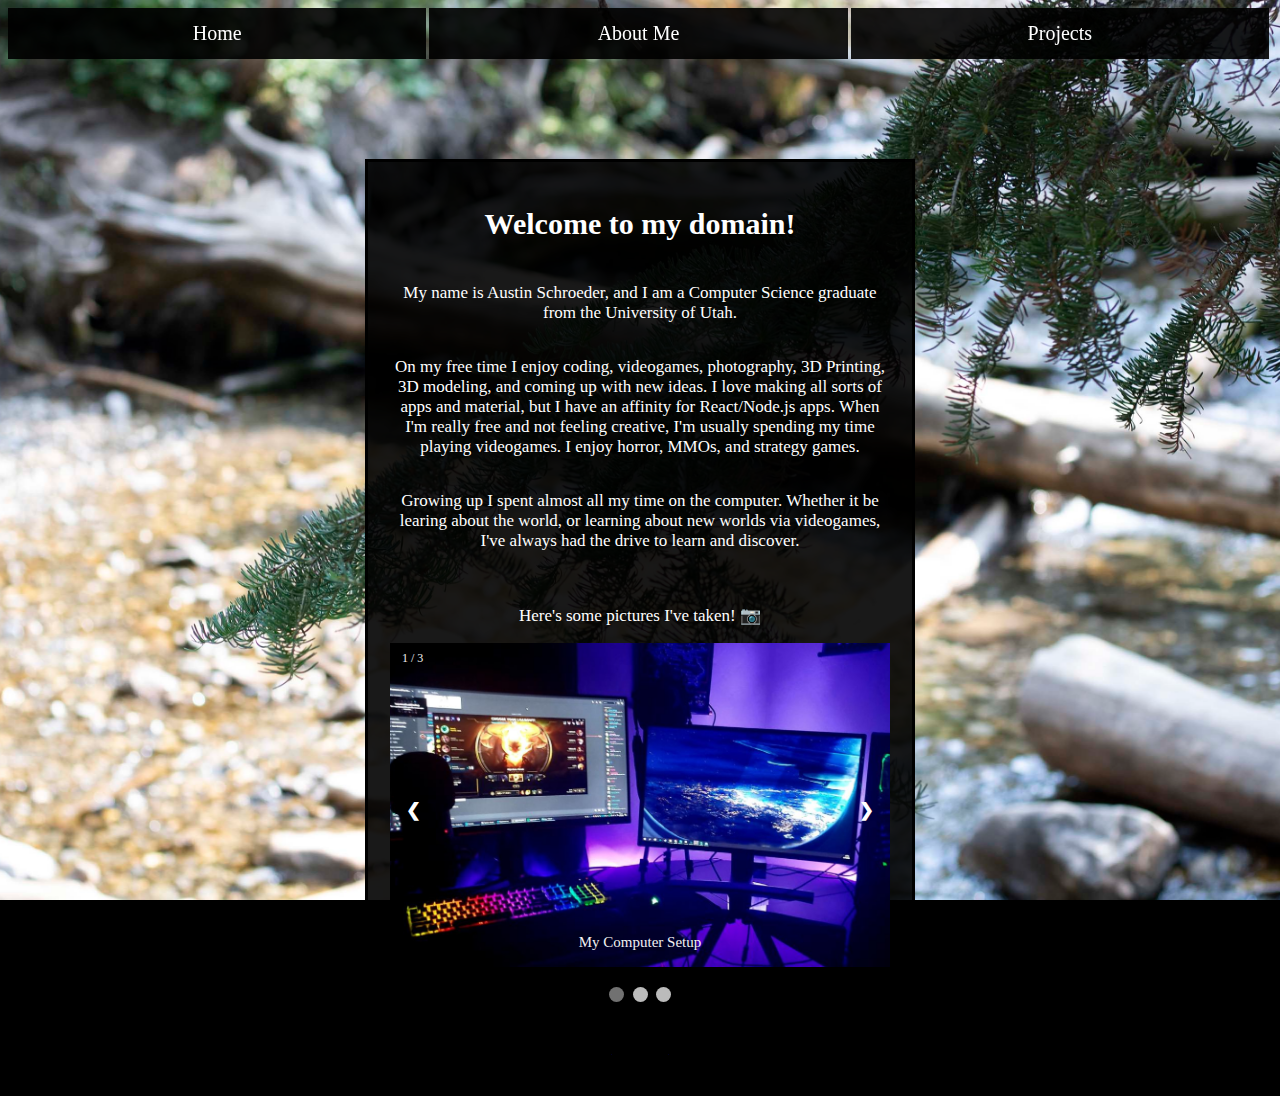
<file: index.html>
<html>
<link rel="stylesheet" type="text/css" href="css/style.css"/>
  
<body>
  <main>
    <nav>
      <li><a href="index">Home</a></li>
      <li><a href="aboutme">About Me</a></li>
      <li><a href="projects">Projects</a></li>
    </nav>
    <col>
    <section>
        <h2>Welcome to my domain!</h2>
        <p>My name is Austin Schroeder, and I am a Computer Science graduate from the University of Utah.</p>
        <p>On my free time I enjoy coding, videogames, photography, 3D Printing, 3D modeling, and coming up with new ideas. I love making all sorts of apps and material, but I have an affinity for React/Node.js apps. When I'm really free and not feeling creative, I'm usually spending my time playing videogames. I enjoy horror, MMOs, and strategy games.</p>
        <p>Growing up I spent almost all my time on the computer. Whether it be learing about the world, or learning about new worlds via videogames, I've always had the drive to learn and discover.</p>
        <br>
        <p>Here's some pictures I've taken! &#128247</p>
        <div class="slideshow-container">
          <div class="mySlides fade">
            <div class="numbertext">1 / 3</div>
            <img src="imgs/pc.jpg" style="width:100%">
            <div class="text">My Computer Setup</div>
          </div>
          <div class="mySlides fade">
            <div class="numbertext">2 / 3</div>
            <img src="imgs/roof.jpg" style="width:100%">
            <div class="text">San Jose, Costa Rica</div>
          </div>
          <div class="mySlides fade">
            <div class="numbertext">3 / 3</div>
            <img src="imgs/beach.jpg" style="width:100%">
            <div class="text">Manuel Antonio, Costa Rica</div>
          </div>
          <a class="prev" onclick="plusSlides(-1)">&#10094;</a>
          <a class="next" onclick="plusSlides(1)">&#10095;</a>
        </div>
        <br>
        <div style="text-align:center">
          <span class="dot" onclick="currentSlide(1)"></span>
          <span class="dot" onclick="currentSlide(2)"></span>
          <span class="dot" onclick="currentSlide(3)"></span>
        </div>
        <script src="js/script.js"></script>
    </section>
    </col>
  </main>
  <footer>
    <a href="mailto: austinschroeder0@outlook.com"><p>Contact Me</p></a>
    <p>&#169 2025 Austin Schroeder, All Rights Reserved.</p>
  </footer>
</body>

<script src="js/script.js"></script>

</html>
</file>
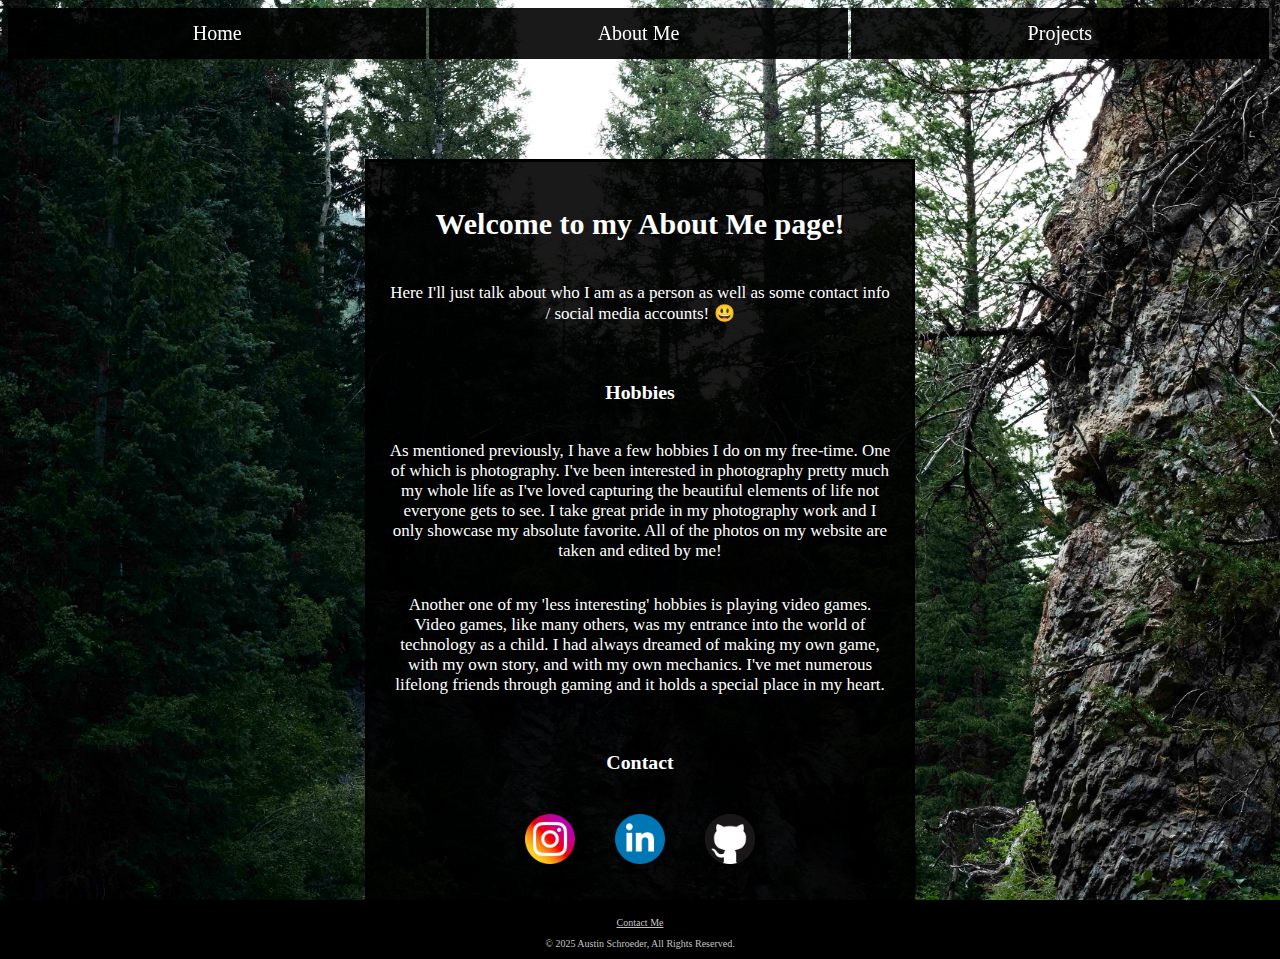
<file: aboutme.html>
<html>
<link rel="stylesheet" type="text/css" href="css/aboutmestyle.css"/>


<body class="post-header">
  <main>
    <nav>
      <li><a href="index">Home</a></li>
      <li><a href="aboutme">About Me</a></li>
      <li><a href="projects">Projects</a></li>
    </nav>
    <section>
      <h2>Welcome to my About Me page!</h2>
      <p>Here I'll just talk about who I am as a person as well as some contact info / social media accounts! &#128515</p>
      <br>
      <h3>Hobbies</h3>
      <p>As mentioned previously, I have a few hobbies I do on my free-time. One of which is photography. I've been interested in photography pretty much my whole life as I've loved capturing the beautiful elements of life not everyone gets to see. I take great pride in my photography work and I only showcase my absolute favorite. All of the photos on my website are taken and edited by me!</p>
      <p>Another one of my 'less interesting' hobbies is playing video games. Video games, like many others, was my entrance into the world of technology as a child. I had always dreamed of making my own game, with my own story, and with my own mechanics. I've met numerous lifelong friends through gaming and it holds a special place in my heart.</p>
      <br>
      <h3>Contact</h3>
      <div class="icons">
        <a href="https://www.instagram.com/ninjabullets/"><img src="imgs/instagram.png" alt="Instagram" style="width:50px;height:50px;"></a>
        <a href="https://www.linkedin.com/in/austin-schroeder-abb350190"><img src="imgs/linkedin.png" alt="LinkedIn" style="width:50px;height:50px;"></a>
        <a href="https://github.com/Thorskii"><img src="imgs/github.png" alt="GitHub" style="width:50px;height:50px;"></a>
      </div>
    </section>
  </main>
  <footer>
    <a href="mailto: austinschroeder0@outlook.com"><p>Contact Me</p></a>
    <p>&#169 2025 Austin Schroeder, All Rights Reserved.</p>
  </footer>
</body>

<script src="js/aboutme.js"></script>

</html>
</file>
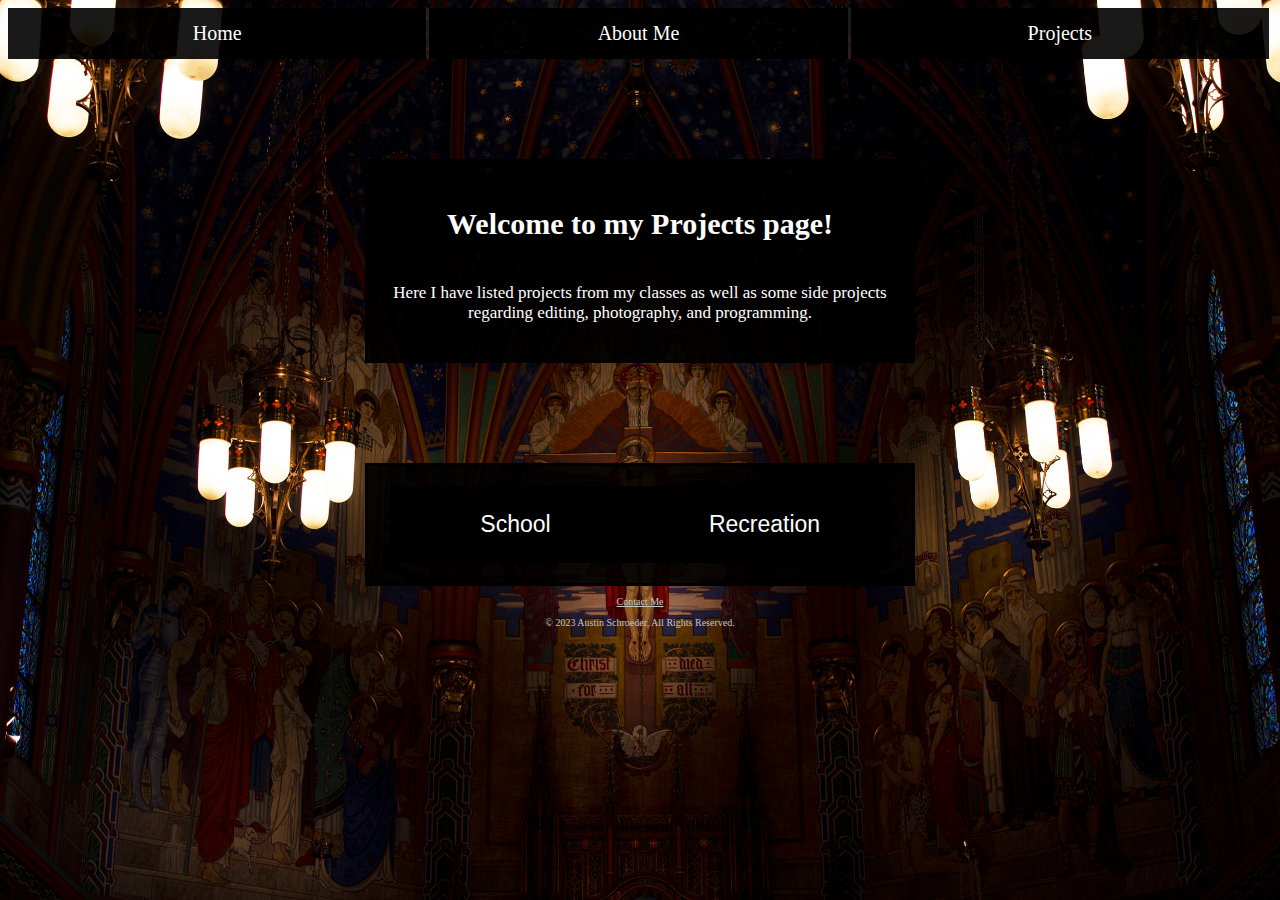
<file: projects.html>
<html>
<link rel="stylesheet" type="text/css" href="css/projectsstyles.css"/>
<script src="js/projectjs.js"></script>


<body>
  <main>
    <nav>
      <li><a href="index">Home</a></li>
      <li><a href="aboutme">About Me</a></li>
      <li><a href="projects">Projects</a></li>
    </nav>
    <section>
      <h2>Welcome to my Projects page!</h2>
      <p>Here I have listed projects from my classes as well as some side projects regarding editing, photography, and programming.</p>
    </section>
    <section>
      <div class="tab">
        <button class="tablinks" onclick="openProject(event, 'School')">School</button>
        <button class="tablinks" onclick="openProject(event, 'Recreation')">Recreation</button>
      </div>
      <div id="School" class="tabcontent">
        <h3>School</h3>
        <p>Under Construction!</p>

        <!--<button onclick="dropdownFunction5()" class="dropbtn">ART 1050</button>
        <div id="myDropdown5" class="dropdown-content">
          <embed src="files/Final Project ART 1050.pdf#toolbar=0&view=fitH,100" type="application/pdf" width="100%" height="601"></embed>
          <embed src="files/Final Project Reflection.pdf#toolbar=0&view=fitH,100" type="application/pdf" width="100%" height="601"></embed>
        </div>

        <button onclick="dropdownFunction3()" class="dropbtn">CSIS 1030</button>
        <div id="myDropdown3" class="dropdown-content">
          <embed src="files/CSIS 1030 Eportfolio.pdf#toolbar=0&view=fitH,100" type="application/pdf" width="100%" height="601"></embed>
        </div>

        <button onclick="dropdownFunction7()" class="dropbtn">ENGL 2010</button>
        <div id="myDropdown7" class="dropdown-content">
          <p>Summary: For my ENGL 2010 class, we centered our learning around the creation and publication of a magazine. This magazine was centered around the topic of our choice, and including a report, portfolio, and opinionated piece.</p>
          <a href="https://sites.google.com/view/engl2010as/home?authuser=0">Online Magazine</a>
          <p>This is my reflection of my project below.The project is a website on the statistics of college and university students with ADHD.</p>
          <embed src="files/Final Project Reflection ENGL2010.pdf" type="application/pdf" width="100%" height="601"></embed>
          <p>My call to action of this piece was hoping to bring awareness to students who suffer from ADHD at college campuses. Bringing awareness could allow schools to allocate more resources into helping people with behavioral disorders in general.
          </p>
          <p>My strategies of this piece were to include all the most negative results and statisitics in order to strike the user to the root and most dangerous outcomes of the problem. This includes statistics regarding suicides, addiction, etc. </p>
        </div>

        <button onclick="dropdownFunction8()" class="dropbtn">ECON 1010</button>
        <div id="myDropdown7" class="dropdown-content">
            
        </div>

        <button onclick="dropdownFunction6()" class="dropbtn">HLAC 1096</button>
        <div id="myDropdown6" class="dropdown-content">
          <embed src="files/Fitness for Life Eportfolio.pdf" type="application/pdf" width="100%" height="601"></embed>
        </div>


        <button onclick="dropdownFunction4()" class="dropbtn">HUM 1100</button>
        <div id="myDropdown4" class="dropdown-content">
          <embed src="files/Social Injustice Journal.pdf#toolbar=0&view=fitH,100" type="application/pdf" width="500" height="601"></embed>
          <embed src="files/HUM Eportfolio.pdf#toolbar=0&view=fitH,100" type="application/pdf" width="100%" height="601"></embed>
        </div>


        <button onclick="dropdownFunction1()" class="dropbtn">MATH 1010</button>
        <div id="myDropdown1" class="dropdown-content">
        <embed src="https://thorski.me/files/Math 1010 Project.pdf#toolbar=0&view=fitH,100" type="application/pdf" width="100%" height="601"></embed>
        </div>
        
        <button onclick="dropdownFunction2()" class="dropbtn">MATH 1050</button>
        <div id="myDropdown2" class="dropdown-content">
        <embed src="files/Math 1050 Debt Assignment Reflection.pdf#toolbar=0&view=fitH,100" type="application/pdf" width="100%" height="601"></embed>
        </div>
    -->







      
      </div>
      <div id="Recreation" class="tabcontent">
        <h3>Recreation</h3>
        <p>Please visit my github below!</p>
        <a href="https://github.com/Thorskii"><img src="imgs/github.png" alt="GitHub" style="width:50px;height:50px;"></a>
      </div>
    </section>
  </main>
  <footer>
    <a href="mailto: utahsmile05@hotmail.com"><p>Contact Me</p></a>
    <p>&#169 2023 Austin Schroeder, All Rights Reserved.</p>
  </footer>
</body>

<script src="js/projectjs.js"></script>

</html>
</file>
<file: css/style.css>
/*Basic info for all pages*/

body {
  background-color: black;
  background-image: url("../imgs/tree2.jpg");
  background-repeat: no-repeat;
  background-position: center;
  background-size: cover;
  background-attachment: fixed;
  overflow-y: scroll;
}

p { 
  word-wrap: break-word; 
  font-family: verdana;
  text-align: center;
}

main {
  display: flex; 
  justify-content: center; 
  flex-direction: column; 
  align-items: center;
}

h2 {
  color: white;
  font-size: 30px;
  display: flex;
  justify-content: center;
}

section {
  background-color: rgba(0,0,0,.9);
  border-color: rgba(0,0,0,1);
  border-style: solid;
  padding: 20px;
  display: flex;
  flex-direction: column;
  align-items: center;
  margin-top: 100px;
  font-size: 17px;
  color: white;
  width: 550px; 
}

/*Footer*/

footer {
  font-size: 12px;
  width: 100%;
  color: rgba(0, 0, 0, 1);
  display: inline;
}

a p {
  color: rgba(0, 0, 0, 1);
  text-decoration: underline;
  text-decoration-color: rgba(0, 0, 0, 1);
}

/*Nav Bar*/

nav {
  list-style-type: none;
  margin: 0;
  padding: 0;
    overflow: hidden;
    position: sticky;
  top: 0;
  width: 100%;
}

nav li {
  display: inline;
  float: left;
  border-right: solid rgba(255,255,255,.1);
  width: 33.33333333%;
}

nav li a {
  display: block;
  color: white;
  text-align: center;
  padding: 14px 16px;
  text-decoration: none;
  font-size: 20px;
  background-color: rgba(0,0,0,.9);
  transition: 0.3s;
}

li a:hover {
  background-color: rgba(0, 0, 0, .6);
  border-right: none;
}
.active {
  background-color: #4CAF50;
}

col {
  display: block;
  color: white;
}

* {box-sizing:border-box}

.mySlides {
  display: none;
}


.slideshow-container {
  max-width: 500px;
  position: relative;
  margin: auto;
}

.mySlides {
  display: none;
}

.prev, .next {
  cursor: pointer;
  position: absolute;
  top: 50%;
  width: auto;
  margin-top: -22px;
  padding: 16px;
  color: white;
  font-weight: bold;
  font-size: 18px;
  transition: 0.6s ease;
  border-radius: 0 3px 3px 0;
  user-select: none;
}

.next {
  right: 0;
  border-radius: 3px 0 0 3px;
}

.prev:hover, .next:hover {
  background-color: rgba(0,0,0,0.8);
}

.text {
  color: #f2f2f2;
  font-size: 15px;
  padding: 8px 12px;
  position: absolute;
  bottom: 8px;
  width: 100%;
  text-align: center;
}

.numbertext {
  color: #f2f2f2;
  font-size: 12px;
  padding: 8px 12px;
  position: absolute;
  top: 0;
}

.dot {
  cursor: pointer;
  height: 15px;
  width: 15px;
  margin: 0 2px;
  background-color: #bbb;
  border-radius: 50%;
  display: inline-block;
  transition: background-color 0.6s ease;
}

.active, .dot:hover {
  background-color: #717171;
}

/* Fading animation */
.fade {
  -webkit-animation-name: fade;
  -webkit-animation-duration: 1.5s;
  animation-name: fade;
  animation-duration: 3s;
}

@-webkit-keyframes fade {
  from {opacity: .4}
  to {opacity: 1}
}

@keyframes fade {
  from {opacity: .4}
  to {opacity: 1}
}

/*Page Fade*/
body { 
    animation: fadeInAnimation ease 3s;
    animation-iteration-count: 1; 
    animation-fill-mode: forwards; 
} 
  
@keyframes fadeInAnimation { 
    0% { 
        opacity: 0; 
    } 
    100% { 
        opacity: 1; 
     } 
}

@keyframes fadeEffect {
  from {opacity: 0;}
  to {opacity: 1;}
}



/*Yeeted Scrollbar*/

/* width */
::-webkit-scrollbar {
  width: 10px;
}

/* Track */
::-webkit-scrollbar-track {
  background: #000000;
  box-shadow: inset 0 0 5px rgb(24, 24, 24);
}

/* Handle */
::-webkit-scrollbar-thumb {
  background: rgb(41, 41, 41);
  border-radius: 5px;
}

/* Handle on hover */
::-webkit-scrollbar-thumb:hover {
  background: rgb(26, 26, 26);
}
</file>
<file: css/aboutmestyle.css>
/*Basic info for all pages*/

body {
  background-color: black;
  background-image: url("../imgs/valley2.jpg");
  background-repeat: no-repeat;
  background-position: center;
  background-size: cover;
  background-attachment: fixed;
  overflow-y: scroll;
}

p { 
  word-wrap: break-word; 
  font-family: verdana;
  text-align: center;
}

main {
  display: flex; 
  justify-content: center; 
  flex-direction: column; 
  align-items: center;
}

h2 {
  color: white;
  font-size: 30px;
  display: flex;
  justify-content: center;
}

section {
  background-color: rgba(0,0,0,.9);
  border-color: rgba(0,0,0,1);
  border-style: solid;
  padding: 20px;
  display: flex;
  flex-direction: column;
  align-items: center;
  margin-top: 100px;
  font-size: 17px;
  color: white;
  width: 550px; 
}

/*Footer*/

footer {
  font-size: 10px;
  width: 100%;
  color: rgb(196, 196, 196);
  display: inline;
}

a p {
  color: rgb(196, 196, 196);
  text-decoration: underline;
  text-decoration-color: rgb(196, 196, 196);
}

/*Nav Bar*/

nav {
  list-style-type: none;
  margin: 0;
  padding: 0;
    overflow: hidden;
    position: sticky;
  top: 0;
  width: 100%;
}

nav li {
  display: inline;
  float: left;
  border-right: solid rgba(255,255,255,.1);
  width: 33.33333333%;
}

nav li a {
  display: block;
  color: white;
  text-align: center;
  padding: 14px 16px;
  text-decoration: none;
  font-size: 20px;
  background-color: rgba(0,0,0,.9);
  transition: 0.3s;
}

li a:hover {
  background-color: rgba(0, 0, 0, .6);
  border-right: none;
}
.active {
  background-color: #4CAF50;
}

col {
  display: block;
  color: white;
}


* {box-sizing:border-box}


/*Page Fade*/

body { 
    animation: fadeInAnimation ease 3s;
    animation-iteration-count: 1; 
    animation-fill-mode: forwards; 
} 
  
@keyframes fadeInAnimation { 
    0% { 
        opacity: 0; 
    } 
    100% { 
        opacity: 1; 
      } 
} 

@keyframes fadeEffect {
  from {opacity: 0;}
  to {opacity: 1;}
}


/*Project Tabs*/


h3 {
  color: white;
  display: flex;
  justify-content: center;
}

.tab {
  overflow: hidden;
  border: 1px solid black;
  background-color: black;
}

.tab button {
  background-color: inherit;
  float: left;
  border: none;
  outline: none;
  cursor: pointer;
  padding: 25px 125px;
  transition: 0.3s;
  color: white;
  font-size: 23px;
  display: table;
  table-layout: fixed;
  width: 50%;
  list-style: none;
  text-align: center;
}

.tab button:hover {
  background-color: rgba(255, 255, 255, 0.8);
}

.tab button.active {
  background-color: rgba(255, 255, 255, 0.5);
}

.tabcontent {
  display: none;
  padding: 6px 12px;
  border-top: none;
  animation: fadeEffect 1s;
}


/*Yeeted Scrollbar*/

/* width */
::-webkit-scrollbar {
  width: 10px;
}

/* Track */
::-webkit-scrollbar-track {
  background: #000000;
  box-shadow: inset 0 0 5px rgb(24, 24, 24);
}

/* Handle */
::-webkit-scrollbar-thumb {
  background: rgb(41, 41, 41);
  border-radius: 5px;
}

/* Handle on hover */
::-webkit-scrollbar-thumb:hover {
  background: rgb(26, 26, 26);
}

/*Links for social media*/

a img {
  display: flex;
  flex-direction: row;
  margin: 20px;
}

.icons {
  display: flex;
  flex-direction: row;
}
</file>
<file: css/projectsstyles.css>
/*Basic info for all pages*/

body {
  background-color: black;
  background-image: url("../imgs/Madeleine2.jpg");
  background-repeat: no-repeat;
  background-position: center;
  background-size: cover;
  background-attachment: fixed;
  overflow-y: scroll;
}

p { 
  word-wrap: break-word; 
  font-family: verdana;
  text-align: center;
}

main {
  display: flex; 
  justify-content: center; 
  flex-direction: column; 
  align-items: center;
}

h2 {
  color: white;
  font-size: 30px;
  display: flex;
  justify-content: center;
}

section {
  background-color: rgba(0,0,0,.9);
  border-color: rgba(0,0,0,1);
  border-style: solid;
  padding: 20px;
  display: flex;
  flex-direction: column;
  align-items: center;
  margin-top: 100px;
  font-size: 17px;
  color: white;
  width: 550px; 
}

/*Footer*/

footer {
  font-size: 10px;
  width: 100%;
  color: rgb(196, 196, 196);
  display: inline;
}

a p {
  color: rgb(196, 196, 196);
  text-decoration: underline;
  text-decoration-color: rgb(196, 196, 196);
}

/*Nav Bar*/

nav {
  list-style-type: none;
  margin: 0;
  padding: 0;
    overflow: hidden;
    position: sticky;
  top: 0;
  width: 100%;
}

nav li {
  display: inline;
  float: left;
  border-right: solid rgba(255,255,255,.1);
  width: 33.33333333%;
}

nav li a {
  display: block;
  color: white;
  text-align: center;
  padding: 14px 16px;
  text-decoration: none;
  font-size: 20px;
  background-color: rgba(0,0,0,.9);
  transition: 0.3s;
}

li a:hover {
  background-color: rgba(0, 0, 0, .6);
  border-right: none;
}
.active {
  background-color: #4CAF50;
}

col {
  display: block;
  color: white;
}

* {box-sizing:border-box}


/*Page Fade*/

body { 
    animation: fadeInAnimation ease 3s;
    animation-iteration-count: 1; 
    animation-fill-mode: forwards; 
} 
  
@keyframes fadeInAnimation { 
    0% { 
        opacity: 0; 
    } 
    100% { 
        opacity: 1; 
      } 
} 

@keyframes fadeEffect {
  from {opacity: 0;}
  to {opacity: 1;}
}


/*Project Tabs*/


h3 {
  color: white;
  display: flex;
  justify-content: center;
}

.tab {
  overflow: hidden;
  border: 1px solid black;
  background-color: black;
  width: 500px;
}

.tab button {
  background-color: inherit;
  float: left;
  border: none;
  outline: none;
  cursor: pointer;
  transition: 0.6s;
  color: white;
  font-size: 23px;
  height: 75px;
  width: 50%;
  margin-top: none;
}

.tab button:hover {
  background-color: rgba(255, 255, 255, 0.8);
}

.tab button.active {
  background-color: rgba(255, 255, 255, 0.5);
}

.tabcontent {
  display: none;
  padding: 6px 12px;
  border-top: none;
  animation: fadeEffect 2s;
}

/*Class Tabs*/

.dropbtn{
  padding: 20px;
  cursor: pointer;
  overflow: hidden;
  border: 1px solid black;
  background-color: black;
  color: white;
  width: 100%;
  text-align: left;
  outline: none;
}

.dropdown {
  position: relative;
  display: inline-block;
  transition: 1s;
}

.dropdown-content {
  display: none;
  z-index: 1;
  overflow: auto;
  animation: fadeEffect 2s;
}

.show {
  display: block;
  transition: 1s;
}

.dropbtn:hover {
  background-color: rgba(255, 255, 255, 0.5);
}



/*Yeeted Scrollbar*/

/* width */
::-webkit-scrollbar {
  width: 10px;
}

/* Track */
::-webkit-scrollbar-track {
  background: #000000;
  box-shadow: inset 0 0 5px rgb(24, 24, 24);
}

/* Handle */
::-webkit-scrollbar-thumb {
  background: rgb(41, 41, 41);
  border-radius: 5px;
}

/* Handle on hover */
::-webkit-scrollbar-thumb:hover {
  background: rgb(26, 26, 26);
}
</file>
